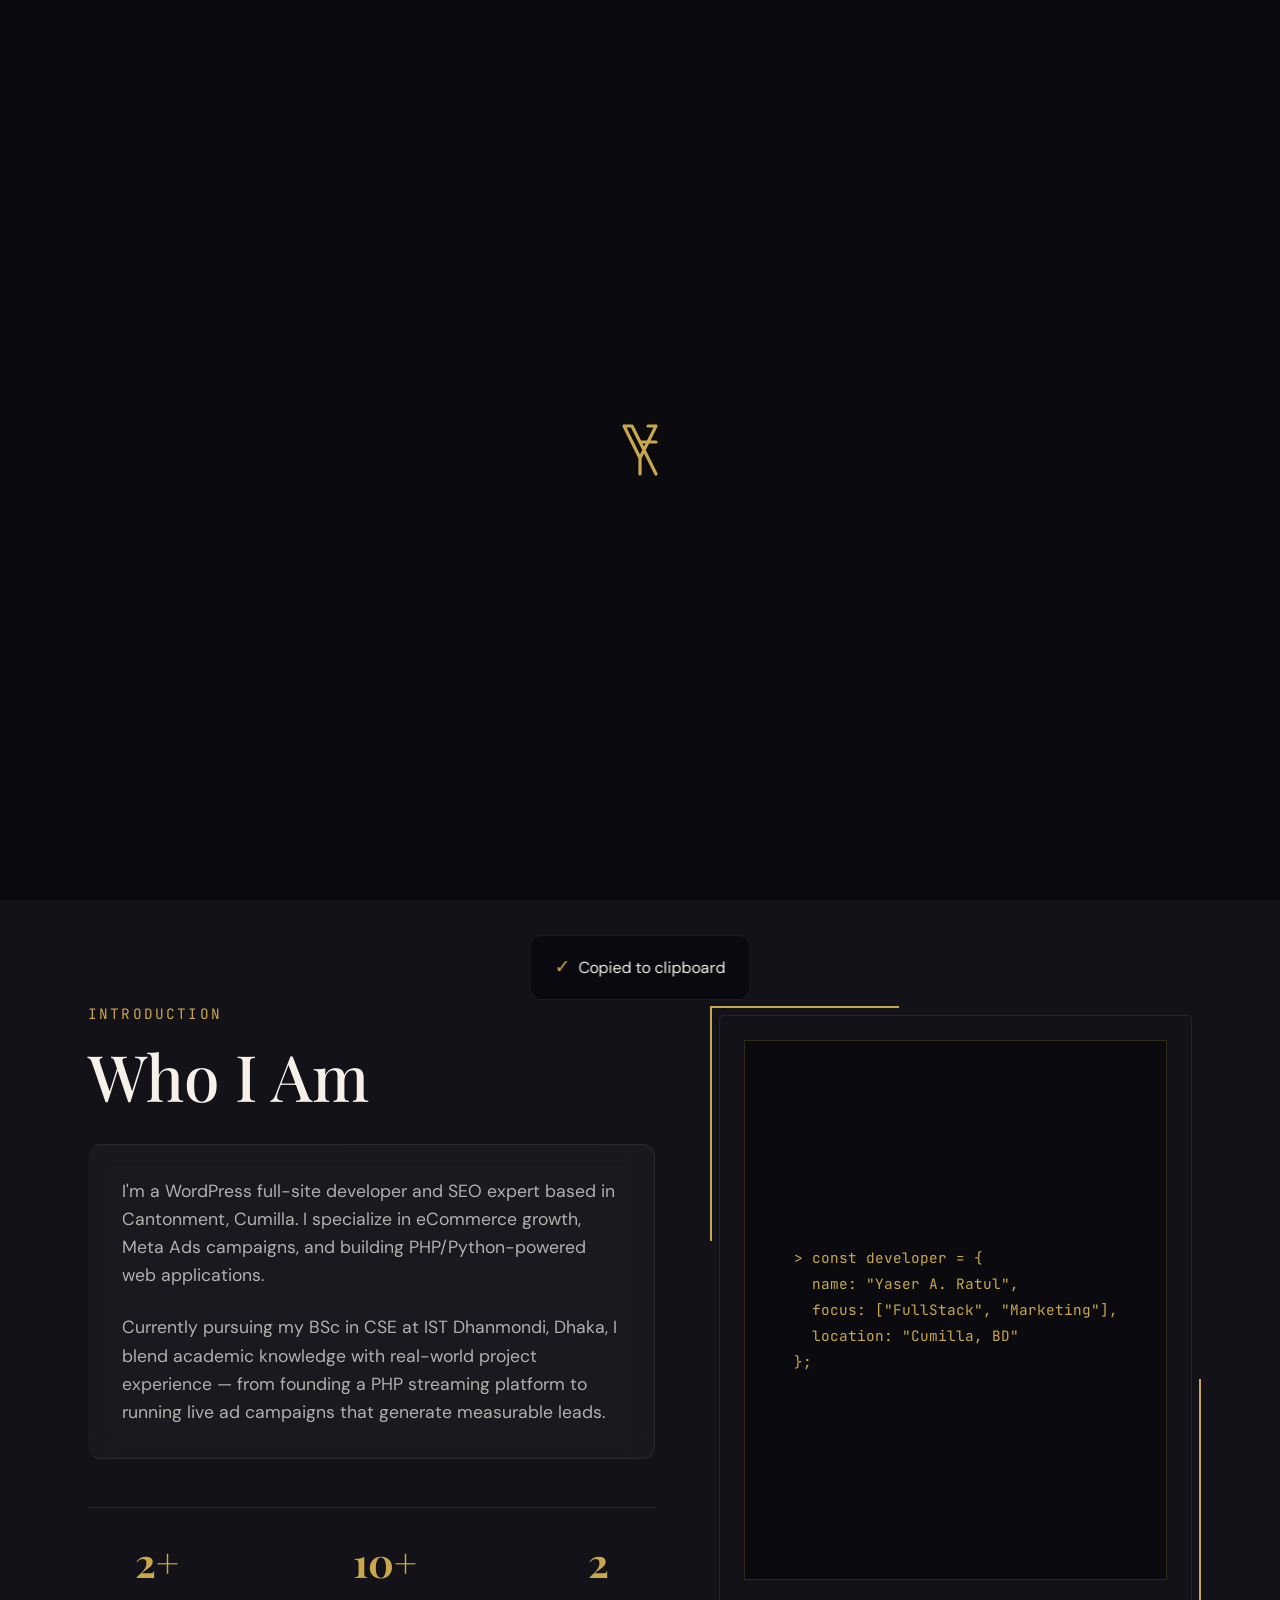
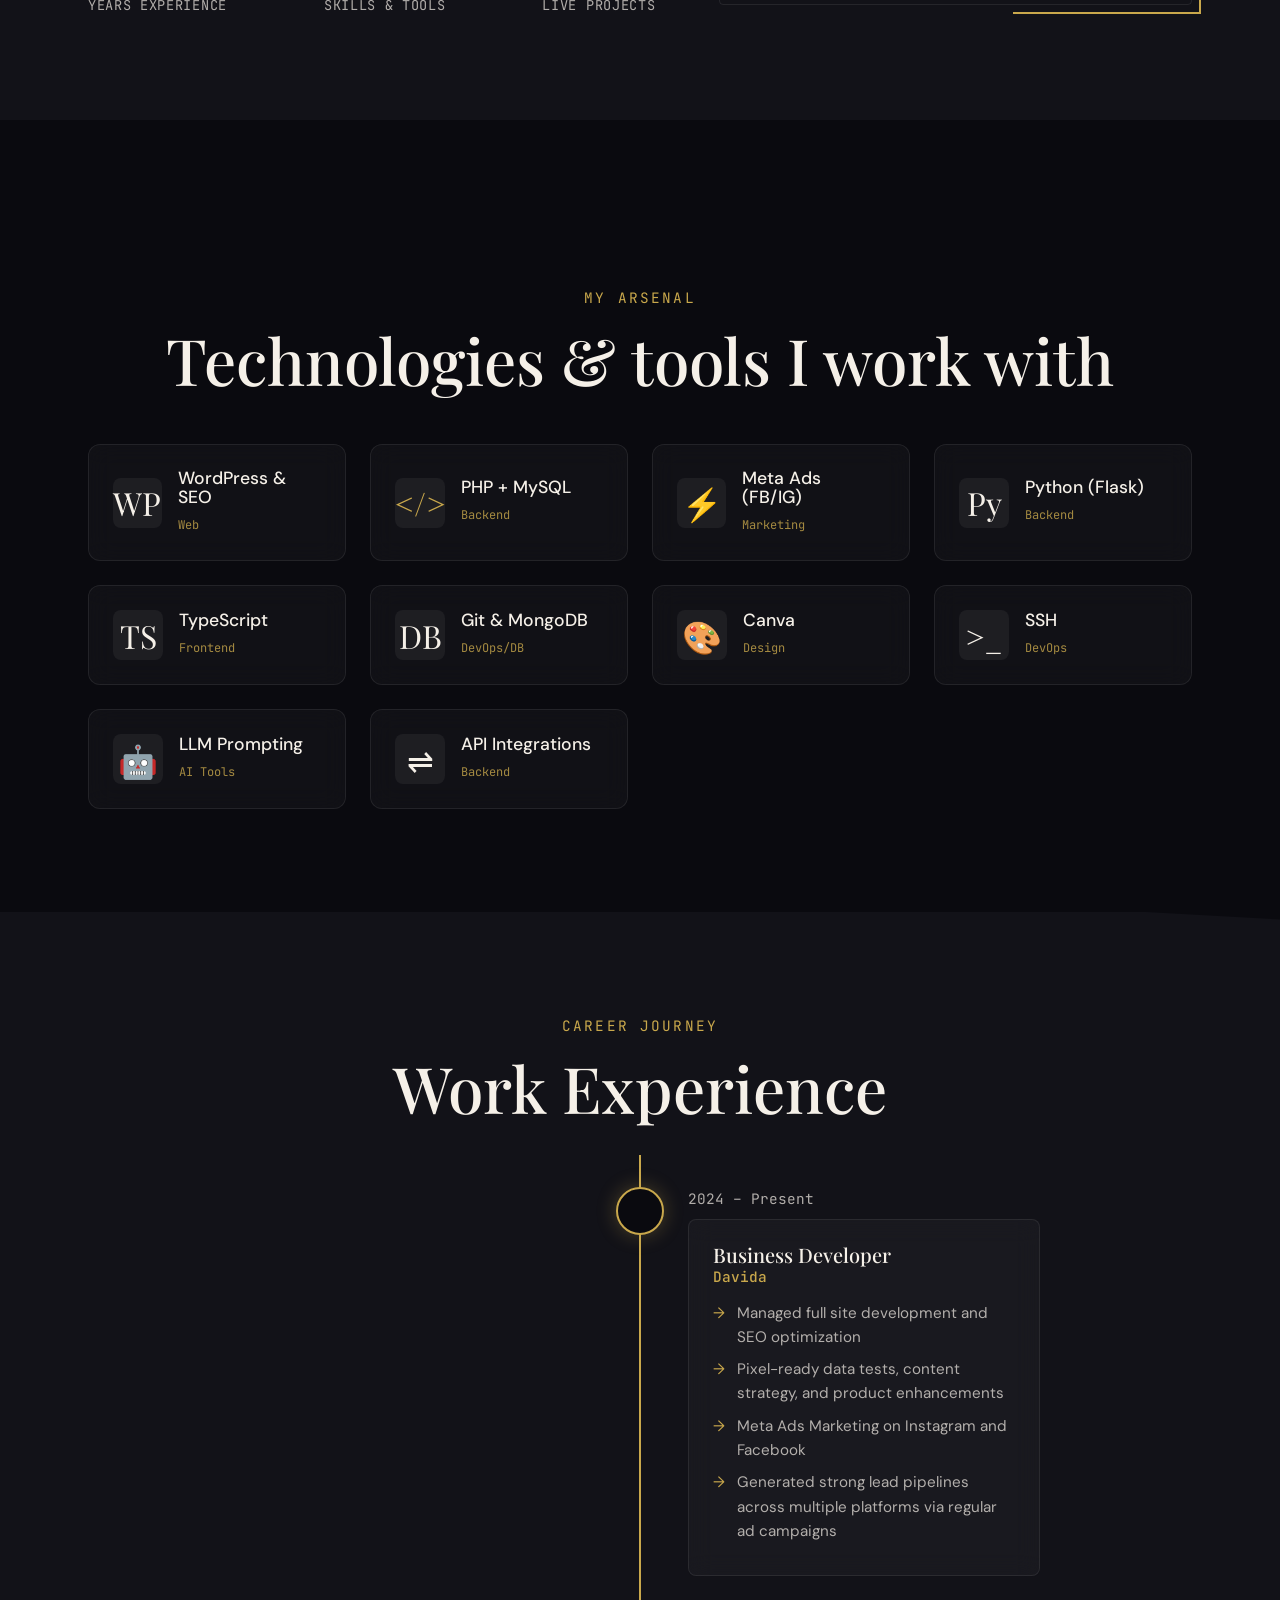
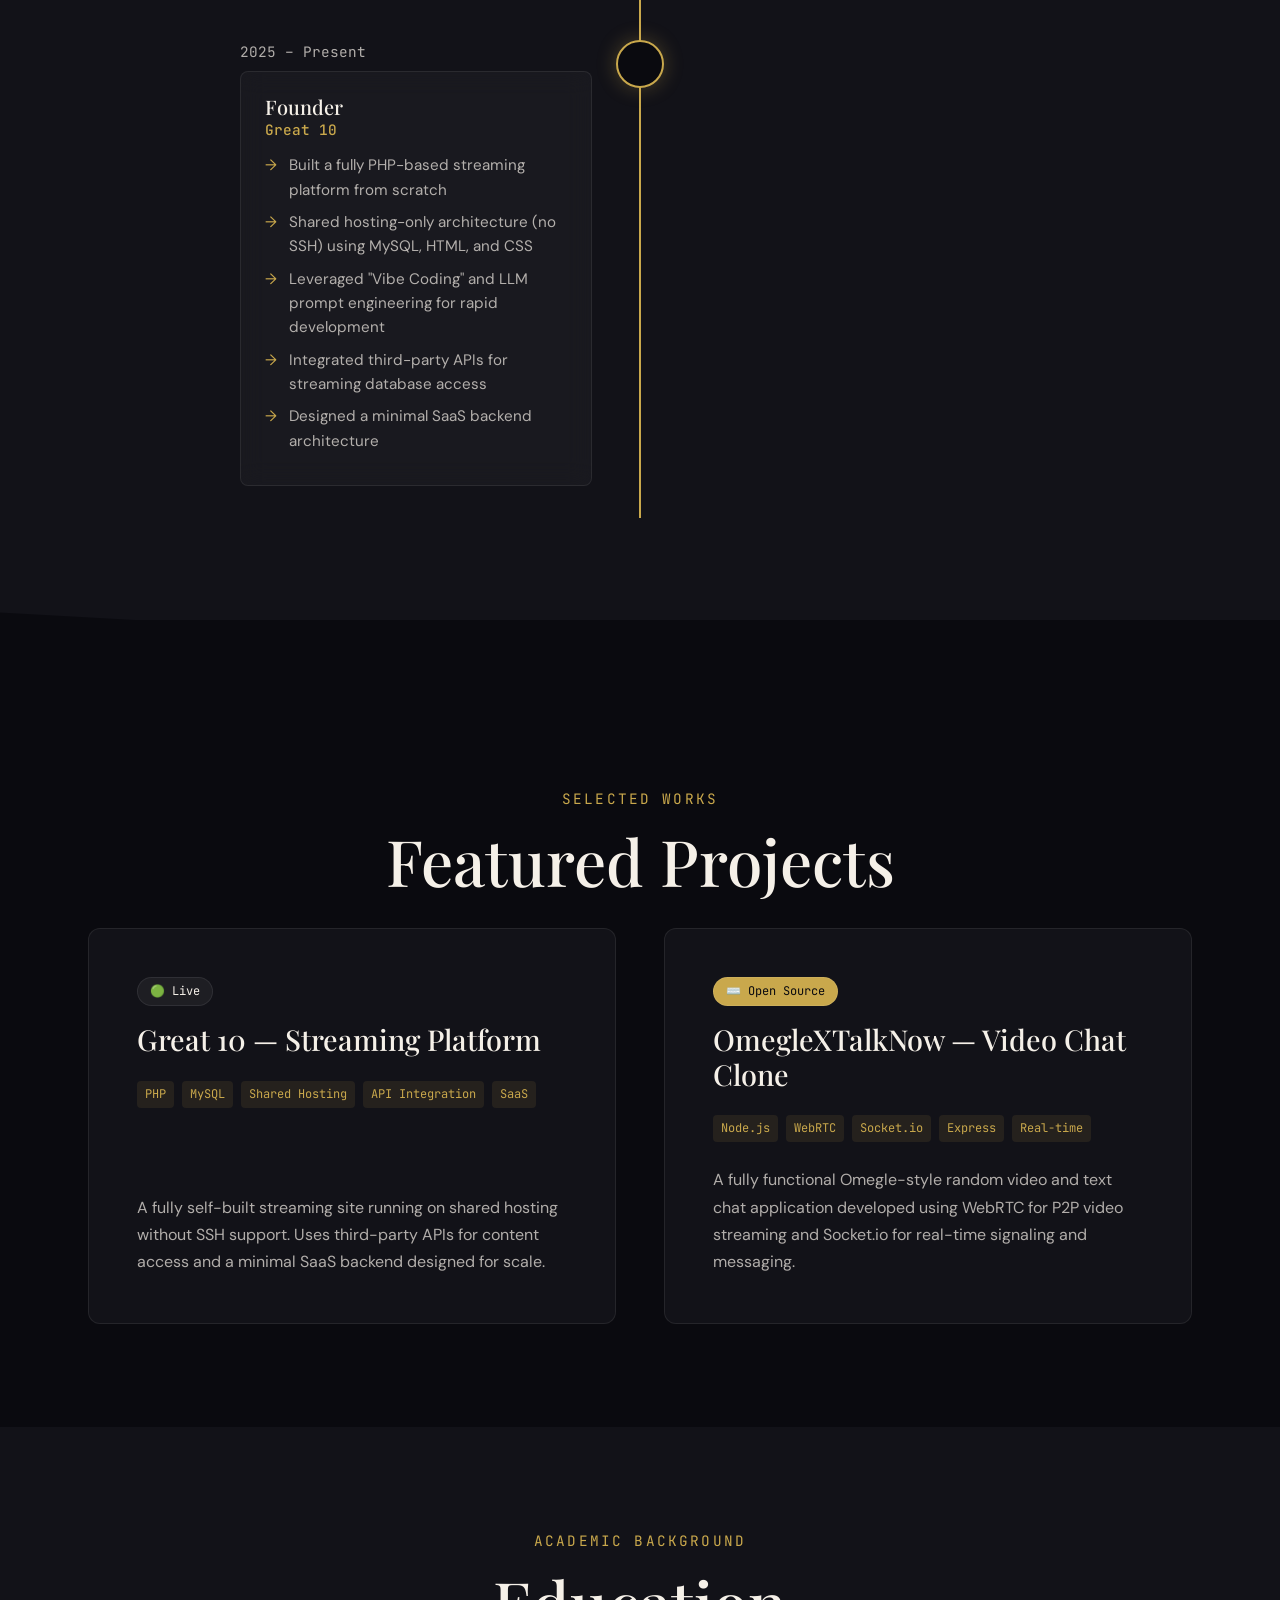
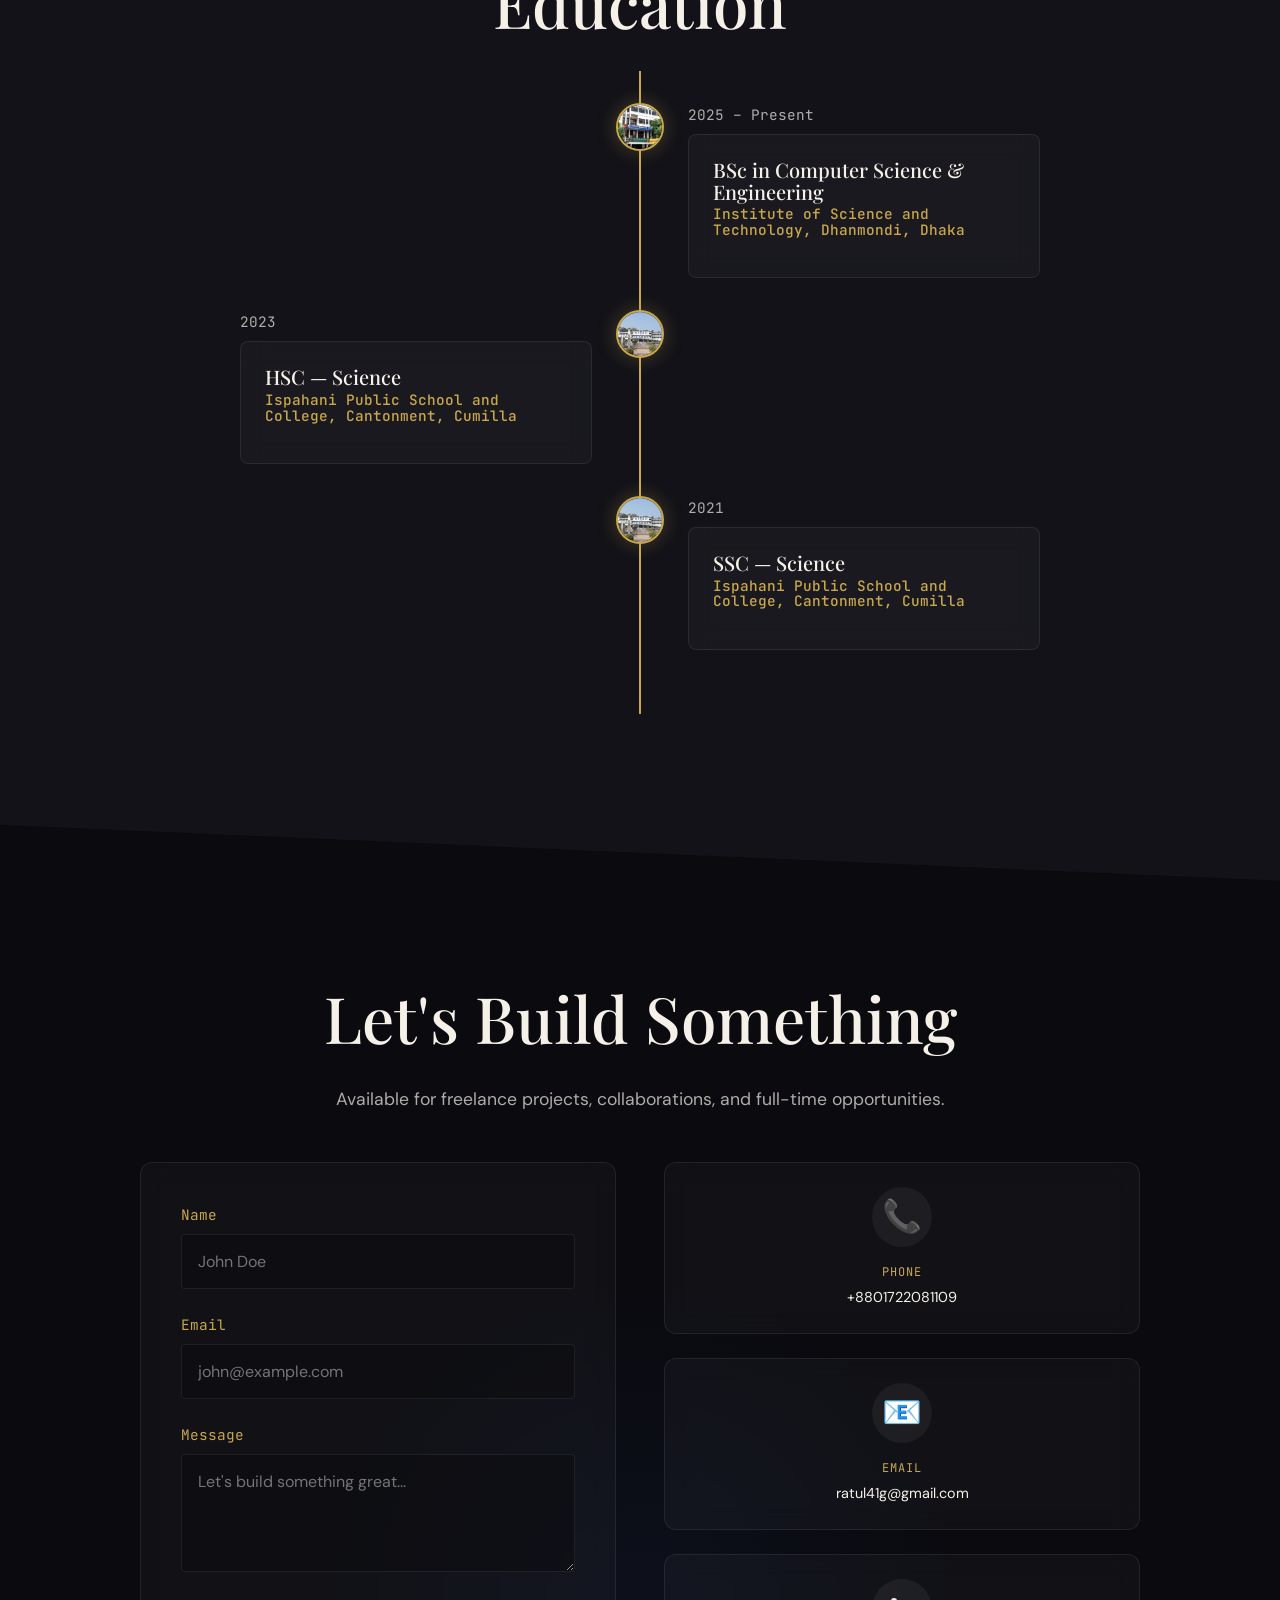
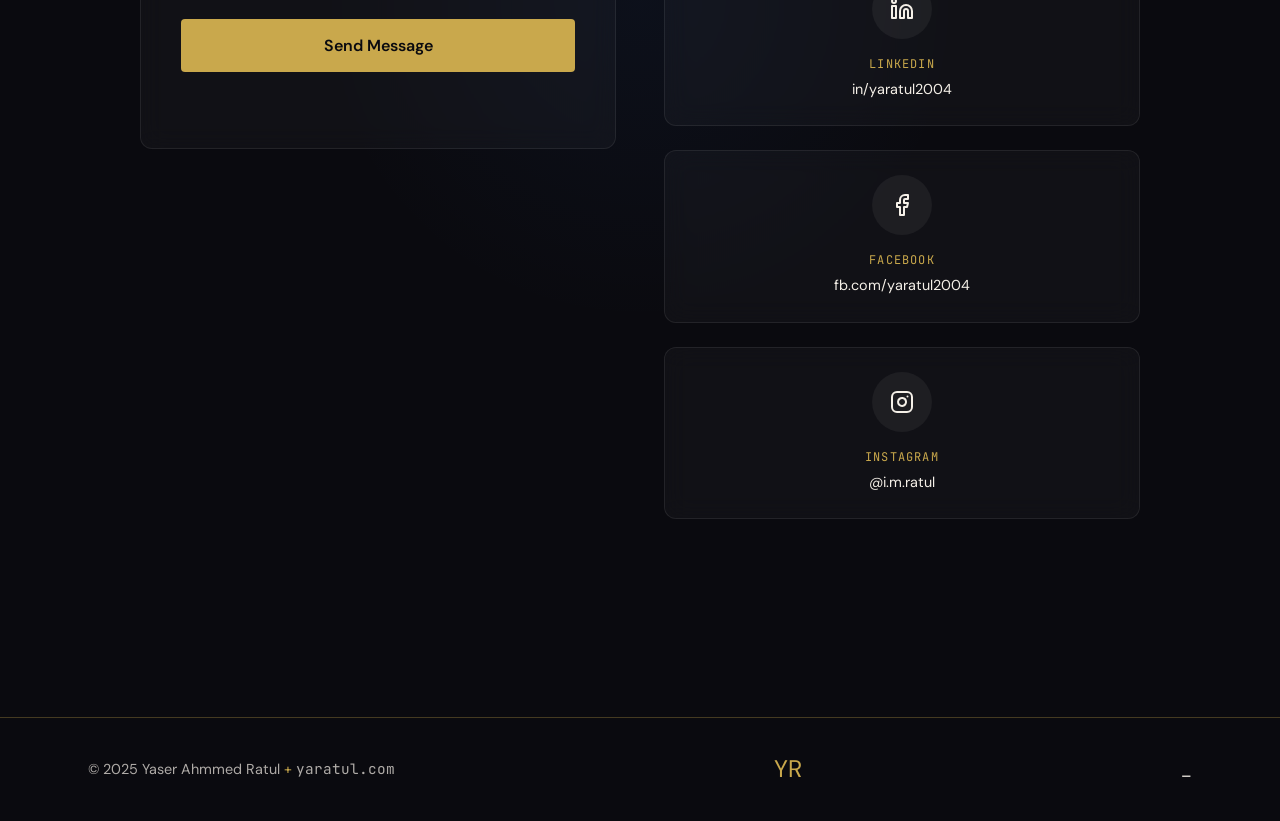
<file: index.html>
<!DOCTYPE html>
<html lang="en">

<head>
    <meta charset="UTF-8">
    <meta name="viewport" content="width=device-width, initial-scale=1.0">
    <meta name="description" content="Yaser Ahmmed Ratul - Full Stack Developer & Digital Marketer Portfolio">
    <meta property="og:title" content="Yaser Ahmmed Ratul - Full Stack Developer & Digital Marketer">
    <meta property="og:description"
        content="Building digital experiences — from pixel-perfect WordPress sites to Python-powered backends.">
    <meta property="og:url" content="https://yaratul.com/">
    <meta property="og:type" content="website">
    <meta property="og:image" content="https://yaratul.com/img/my%20image/myimg.png">

    <!-- Twitter Card Meta Tags -->
    <meta name="twitter:card" content="summary_large_image">
    <meta name="twitter:title" content="Yaser Ahmmed Ratul - Full Stack Developer & Digital Marketer">
    <meta name="twitter:description"
        content="Building digital experiences — from pixel-perfect WordPress sites to Python-powered backends.">
    <meta name="twitter:image" content="https://yaratul.com/img/my%20image/myimg.png">

    <!-- Canonical Link -->
    <link rel="canonical" href="https://yaratul.com/">

    <!-- Favicon -->
    <link rel="icon" type="image/svg+xml" href="favicon.svg">

    <title>Yaser Ahmmed Ratul | Portfolio</title>

    <!-- JSON-LD Schema (AEO/SEO) -->
    <script type="application/ld+json">
    {
      "@context": "https://schema.org",
      "@type": "Person",
      "name": "Yaser Ahmmed Ratul",
      "url": "https://yaratul.com",
      "image": "https://yaratul.com/img/my%20image/myimg.png",
      "sameAs": [
        "https://www.facebook.com/yaratul2004/",
        "https://www.instagram.com/i.m.ratul",
        "https://www.linkedin.com/in/yaratul2004/"
      ],
      "jobTitle": "Full Stack Developer",
      "description": "Building digital experiences — from pixel-perfect WordPress sites to Python-powered backends."
    }
    </script>
    <!-- Google tag (gtag.js) -->
    <script async src="https://www.googletagmanager.com/gtag/js?id=G-6D3JZYC4LP"></script>
    <script>
        window.dataLayer = window.dataLayer || [];
        function gtag() { dataLayer.push(arguments); }
        gtag('js', new Date());

        gtag('config', 'G-6D3JZYC4LP');
    </script>

    <!-- Google Fonts -->
    <link rel="preconnect" href="https://fonts.googleapis.com">
    <link rel="preconnect" href="https://fonts.gstatic.com" crossorigin>
    <link
        href="https://fonts.googleapis.com/css2?family=DM+Sans:opsz,wght@9..40,300;9..40,400;9..40,500;9..40,600&family=JetBrains+Mono:wght@300;400;500&family=Playfair+Display:ital,wght@0,400;0,500;0,600;0,700;1,400&display=swap"
        rel="stylesheet">

    <!-- CSS -->
    <link rel="stylesheet" href="style.css">
</head>

<body>
    <!-- Page Loader -->
    <div id="loader" class="loader">
        <svg class="loader-svg" viewBox="0 0 100 100" width="80" height="80">
            <!-- Simplified YR monogram drawn via SVG stroke -->
            <path
                d="M 30,20 L 50,60 L 50,80 M 30,20 L 40,20 L 50,40 M 70,20 L 50,60 M 70,20 L 60,20 M 50,40 L 70,40 M 50,40 L 70,80"
                fill="none" stroke="#c9a84c" stroke-width="4" stroke-linecap="round" stroke-linejoin="round"
                class="loader-path" />
        </svg>
    </div>

    <!-- Custom Cursor -->
    <div class="cursor-dot"></div>
    <div class="cursor-ring"></div>

    <!-- Noise Overlay -->
    <div class="noise-overlay"></div>

    <main class="content-wrapper">
        <!-- ==========================================
             NAVBAR
             ========================================== -->
        <header id="header" class="header">
            <div class="container header-inner">
                <a href="#" class="logo">
                    <span class="logo-text">YR</span>
                </a>
                <nav class="nav-links">
                    <a href="#about" class="nav-link">About</a>
                    <a href="#skills" class="nav-link">Skills</a>
                    <a href="#experience" class="nav-link">Experience</a>
                    <a href="#projects" class="nav-link">Projects</a>
                    <a href="#education" class="nav-link">Education</a>
                    <a href="#contact" class="nav-link contact-btn">Contact</a>
                </nav>
                <button class="mobile-menu-btn" aria-label="Toggle menu">
                    <span class="bar"></span>
                    <span class="bar"></span>
                    <span class="bar"></span>
                </button>
            </div>
        </header>

        <!-- Mobile Menu Overlay -->
        <div class="mobile-menu-overlay">
            <nav class="mobile-nav-links">
                <a href="#about" class="mobile-nav-link">About</a>
                <a href="#skills" class="mobile-nav-link">Skills</a>
                <a href="#experience" class="mobile-nav-link">Experience</a>
                <a href="#projects" class="mobile-nav-link">Projects</a>
                <a href="#education" class="mobile-nav-link">Education</a>
                <a href="#contact" class="mobile-nav-link text-accent">Contact</a>
            </nav>
        </div>

        <!-- ==========================================
             HERO SECTION
             ========================================== -->
        <section id="hero" class="hero-section">
            <canvas id="hero-canvas" class="hero-canvas"></canvas>
            <div class="container hero-container">
                <div class="hero-content">
                    <span class="eyebrow text-mono text-accent">FULL STACK DEVELOPER & DIGITAL MARKETER</span>
                    <h1 class="hero-title">
                        <span class="word">Yaser</span>
                        <span class="word">Ahmmed</span><br>
                        <span class="word">Ratul</span>
                    </h1>
                    <p class="hero-subtitle text-muted">Building digital experiences — from pixel-perfect WordPress
                        sites to Python-powered backends.</p>
                    <div class="hero-ctas">
                        <a href="#projects" class="btn btn-primary interactive">View My Work</a>
                        <a href="#contact" class="btn btn-outline interactive">Contact Me</a>
                    </div>
                    <div class="hero-socials text-mono"
                        style="margin-top: 2rem; display: flex; gap: 1.5rem; opacity: 0; animation: textUp 0.8s var(--ease-out-expo) 1.5s forwards;">
                        <a href="https://www.linkedin.com/in/yaratul2004/" target="_blank" class="interactive"
                            style="color: var(--clr-text-muted); transition: color 0.3s;" aria-label="LinkedIn"
                            onmouseover="this.style.color='var(--clr-accent)'"
                            onmouseout="this.style.color='var(--clr-text-muted)'">
                            <svg xmlns="http://www.w3.org/2000/svg" width="24" height="24" viewBox="0 0 24 24"
                                fill="none" stroke="currentColor" stroke-width="2" stroke-linecap="round"
                                stroke-linejoin="round" class="feather feather-linkedin">
                                <path
                                    d="M16 8a6 6 0 0 1 6 6v7h-4v-7a2 2 0 0 0-2-2 2 2 0 0 0-2 2v7h-4v-7a6 6 0 0 1 6-6z">
                                </path>
                                <rect x="2" y="9" width="4" height="12"></rect>
                                <circle cx="4" cy="4" r="2"></circle>
                            </svg>
                        </a>
                        <a href="https://www.facebook.com/yaratul2004/" target="_blank" class="interactive"
                            style="color: var(--clr-text-muted); transition: color 0.3s;" aria-label="Facebook"
                            onmouseover="this.style.color='var(--clr-accent)'"
                            onmouseout="this.style.color='var(--clr-text-muted)'">
                            <svg xmlns="http://www.w3.org/2000/svg" width="24" height="24" viewBox="0 0 24 24"
                                fill="none" stroke="currentColor" stroke-width="2" stroke-linecap="round"
                                stroke-linejoin="round" class="feather feather-facebook">
                                <path d="M18 2h-3a5 5 0 0 0-5 5v3H7v4h3v8h4v-8h3l1-4h-4V7a1 1 0 0 1 1-1h3z"></path>
                            </svg>
                        </a>
                        <a href="https://www.instagram.com/i.m.ratul" target="_blank" class="interactive"
                            style="color: var(--clr-text-muted); transition: color 0.3s;" aria-label="Instagram"
                            onmouseover="this.style.color='var(--clr-accent)'"
                            onmouseout="this.style.color='var(--clr-text-muted)'">
                            <svg xmlns="http://www.w3.org/2000/svg" width="24" height="24" viewBox="0 0 24 24"
                                fill="none" stroke="currentColor" stroke-width="2" stroke-linecap="round"
                                stroke-linejoin="round" class="feather feather-instagram">
                                <rect x="2" y="2" width="20" height="20" rx="5" ry="5"></rect>
                                <path d="M16 11.37A4 4 0 1 1 12.63 8 4 4 0 0 1 16 11.37z"></path>
                                <line x1="17.5" y1="6.5" x2="17.51" y2="6.5"></line>
                            </svg>
                        </a>
                    </div>
                </div>
                <div class="hero-image-wrapper">
                    <div class="hero-image-ring"></div>
                    <img src="img/my image/myimg.png" alt="Yaser Ahmmed Ratul Profile" class="hero-image">
                    <div class="hero-image-glow"></div>
                </div>
            </div>

            <a href="#about" class="scroll-indicator interactive" aria-label="Scroll down">
                <svg viewBox="0 0 24 24" width="24" height="24" stroke="currentColor" stroke-width="2" fill="none"
                    stroke-linecap="round" stroke-linejoin="round">
                    <polyline points="6 9 12 15 18 9"></polyline>
                </svg>
            </a>
            <div class="hero-watermark text-mono">yaratul.com</div>
        </section>

        <!-- ==========================================
             ABOUT SECTION
             ========================================== -->
        <section id="about" class="section reveal-section clip-transition">
            <div class="container section-inner about-inner">
                <div class="about-content">
                    <span class="section-subheading reveal-item">Introduction</span>
                    <h2 class="section-heading reveal-item">Who I Am</h2>
                    <div class="about-text glass-panel reveal-item">
                        <p>I'm a WordPress full-site developer and SEO expert based in Cantonment, Cumilla. I specialize
                            in eCommerce growth, Meta Ads campaigns, and building PHP/Python-powered web applications.
                        </p>
                        <p>Currently pursuing my BSc in CSE at IST Dhanmondi, Dhaka, I blend academic knowledge with
                            real-world project experience — from founding a PHP streaming platform to running live ad
                            campaigns that generate measurable leads.</p>
                    </div>

                    <div class="about-stats reveal-item">
                        <div class="stat-item">
                            <h3 class="stat-number text-accent">2+</h3>
                            <span class="stat-label">Years Experience</span>
                        </div>
                        <div class="stat-item">
                            <h3 class="stat-number text-accent">10+</h3>
                            <span class="stat-label">Skills & Tools</span>
                        </div>
                        <div class="stat-item">
                            <h3 class="stat-number text-accent">2</h3>
                            <span class="stat-label">Live Projects</span>
                        </div>
                    </div>
                </div>

                <div class="about-visual reveal-item delay-2">
                    <div class="decorative-frame">
                        <div class="frame-inner">
                            <div class="frame-content text-mono">
                                <span>>&nbsp;const&nbsp;developer&nbsp;=&nbsp;{</span><br>
                                <span>&nbsp;&nbsp;name:&nbsp;"Yaser&nbsp;A.&nbsp;Ratul",</span><br>
                                <span>&nbsp;&nbsp;focus:&nbsp;["FullStack",&nbsp;"Marketing"],</span><br>
                                <span>&nbsp;&nbsp;location:&nbsp;"Cumilla,&nbsp;BD"</span><br>
                                <span>};</span>
                            </div>
                        </div>
                    </div>
                </div>
            </div>
        </section>

        <!-- ==========================================
             SKILLS SECTION
             ========================================== -->
        <section id="skills" class="section reveal-section clip-transition-alt">
            <div class="container section-inner">
                <div class="section-header text-center reveal-item">
                    <span class="section-subheading">My Arsenal</span>
                    <h2 class="section-heading">Technologies & tools I work with</h2>
                </div>

                <div class="skills-grid">
                    <!-- WordPress -->
                    <div class="skill-card glass-panel interactive reveal-item">
                        <div class="skill-icon">WP</div>
                        <div class="skill-info">
                            <h3 class="skill-name">WordPress & SEO</h3>
                            <span class="skill-category text-mono">Web</span>
                        </div>
                    </div>

                    <!-- PHP -->
                    <div class="skill-card glass-panel interactive reveal-item">
                        <div class="skill-icon text-accent">&lt;/&gt;</div>
                        <div class="skill-info">
                            <h3 class="skill-name">PHP + MySQL</h3>
                            <span class="skill-category text-mono">Backend</span>
                        </div>
                    </div>

                    <!-- Meta Ads -->
                    <div class="skill-card glass-panel interactive reveal-item">
                        <div class="skill-icon">⚡</div>
                        <div class="skill-info">
                            <h3 class="skill-name">Meta Ads (FB/IG)</h3>
                            <span class="skill-category text-mono">Marketing</span>
                        </div>
                    </div>

                    <!-- Python -->
                    <div class="skill-card glass-panel interactive reveal-item">
                        <div class="skill-icon">Py</div>
                        <div class="skill-info">
                            <h3 class="skill-name">Python (Flask)</h3>
                            <span class="skill-category text-mono">Backend</span>
                        </div>
                    </div>

                    <!-- TypeScript -->
                    <div class="skill-card glass-panel interactive reveal-item">
                        <div class="skill-icon">TS</div>
                        <div class="skill-info">
                            <h3 class="skill-name">TypeScript</h3>
                            <span class="skill-category text-mono">Frontend</span>
                        </div>
                    </div>

                    <!-- Git & MongoDB -->
                    <div class="skill-card glass-panel interactive reveal-item">
                        <div class="skill-icon">DB</div>
                        <div class="skill-info">
                            <h3 class="skill-name">Git & MongoDB</h3>
                            <span class="skill-category text-mono">DevOps/DB</span>
                        </div>
                    </div>

                    <!-- Canva -->
                    <div class="skill-card glass-panel interactive reveal-item">
                        <div class="skill-icon">🎨</div>
                        <div class="skill-info">
                            <h3 class="skill-name">Canva</h3>
                            <span class="skill-category text-mono">Design</span>
                        </div>
                    </div>

                    <!-- SSH -->
                    <div class="skill-card glass-panel interactive reveal-item">
                        <div class="skill-icon">>_</div>
                        <div class="skill-info">
                            <h3 class="skill-name">SSH</h3>
                            <span class="skill-category text-mono">DevOps</span>
                        </div>
                    </div>

                    <!-- LLM -->
                    <div class="skill-card glass-panel interactive reveal-item">
                        <div class="skill-icon">🤖</div>
                        <div class="skill-info">
                            <h3 class="skill-name">LLM Prompting</h3>
                            <span class="skill-category text-mono">AI Tools</span>
                        </div>
                    </div>

                    <!-- APIs -->
                    <div class="skill-card glass-panel interactive reveal-item">
                        <div class="skill-icon">⇌</div>
                        <div class="skill-info">
                            <h3 class="skill-name">API Integrations</h3>
                            <span class="skill-category text-mono">Backend</span>
                        </div>
                    </div>

                </div>
            </div>
        </section>

        <!-- ==========================================
             EXPERIENCE SECTION
             ========================================== -->
        <section id="experience" class="section reveal-section clip-transition">
            <div class="container section-inner">
                <div class="section-header text-center reveal-item">
                    <span class="section-subheading">Career Journey</span>
                    <h2 class="section-heading">Work Experience</h2>
                </div>

                <div class="timeline">
                    <div class="timeline-line"></div>

                    <!-- Entry 1 -->
                    <div class="timeline-item reveal-item">
                        <div class="timeline-dot"></div>
                        <div class="timeline-date">2024 – Present</div>
                        <div class="timeline-content glass-panel">
                            <h3 class="timeline-title">Business Developer</h3>
                            <h4 class="timeline-company text-accent text-mono">Davida</h4>
                            <ul class="timeline-details">
                                <li>Managed full site development and SEO optimization</li>
                                <li>Pixel-ready data tests, content strategy, and product enhancements</li>
                                <li>Meta Ads Marketing on Instagram and Facebook</li>
                                <li>Generated strong lead pipelines across multiple platforms via regular ad campaigns
                                </li>
                            </ul>
                        </div>
                    </div>

                    <!-- Entry 2 -->
                    <div class="timeline-item reveal-item delay-1">
                        <div class="timeline-dot"></div>
                        <div class="timeline-date">2025 – Present</div>
                        <div class="timeline-content glass-panel">
                            <h3 class="timeline-title">Founder</h3>
                            <h4 class="timeline-company text-accent text-mono">Great 10</h4>
                            <ul class="timeline-details">
                                <li>Built a fully PHP-based streaming platform from scratch</li>
                                <li>Shared hosting-only architecture (no SSH) using MySQL, HTML, and CSS</li>
                                <li>Leveraged "Vibe Coding" and LLM prompt engineering for rapid development</li>
                                <li>Integrated third-party APIs for streaming database access</li>
                                <li>Designed a minimal SaaS backend architecture</li>
                            </ul>
                        </div>
                    </div>
                </div>
            </div>
        </section>

        <!-- ==========================================
             PROJECTS SECTION
             ========================================== -->
        <section id="projects" class="section reveal-section clip-transition-alt">
            <div class="container section-inner">
                <div class="section-header text-center reveal-item">
                    <span class="section-subheading">Selected Works</span>
                    <h2 class="section-heading">Featured Projects</h2>
                </div>

                <div class="projects-grid">
                    <!-- Project 1 -->
                    <div class="project-card interactive reveal-item" data-tilt
                        onclick="window.open('https://great10.xyz', '_blank')">
                        <div class="project-content">
                            <div class="project-header">
                                <span class="status-badge text-mono">🟢 Live</span>
                                <h3 class="project-title">Great 10 — Streaming Platform</h3>
                            </div>
                            <div class="project-tags text-mono">
                                <span>PHP</span><span>MySQL</span><span>Shared Hosting</span><span>API
                                    Integration</span><span>SaaS</span>
                            </div>
                            <p class="project-desc">A fully self-built streaming site running on shared hosting without
                                SSH support. Uses third-party APIs for content access and a minimal SaaS backend
                                designed for scale.</p>
                        </div>
                        <div class="project-overlay">
                            <button class="btn btn-primary view-btn">Visit great10.xyz</button>
                        </div>
                    </div>

                    <!-- Project 2 -->
                    <div class="project-card interactive reveal-item delay-1" data-tilt
                        onclick="window.open('https://github.com/yaratul2005/OmegleXTalkNow', '_blank')">
                        <div class="project-content">
                            <div class="project-header">
                                <span class="status-badge text-mono"
                                    style="color: var(--clr-bg); background: var(--clr-accent);">⌨️ Open Source</span>
                                <h3 class="project-title">OmegleXTalkNow — Video Chat Clone</h3>
                            </div>
                            <div class="project-tags text-mono">
                                <span>Node.js</span><span>WebRTC</span><span>Socket.io</span><span>Express</span><span>Real-time</span>
                            </div>
                            <p class="project-desc">A fully functional Omegle-style random video and text chat
                                application developed using WebRTC for P2P video streaming and Socket.io for real-time
                                signaling and messaging.</p>
                        </div>
                        <div class="project-overlay">
                            <button class="btn btn-primary view-btn">View Repository</button>
                        </div>
                    </div>
                </div>
            </div>
        </section>

        <!-- ==========================================
             EDUCATION SECTION
             ========================================== -->
        <section id="education" class="section reveal-section clip-transition">
            <div class="container section-inner">
                <div class="section-header text-center reveal-item">
                    <span class="section-subheading">Academic Background</span>
                    <h2 class="section-heading">Education</h2>
                </div>

                <div class="timeline timeline-short">
                    <div class="timeline-line"></div>

                    <!-- Entry 1 -->
                    <div class="timeline-item reveal-item">
                        <div class="timeline-dot">
                            <img src="img/university/001_big.jpg" alt="IST Logo" class="timeline-logo">
                        </div>
                        <div class="timeline-date">2025 – Present</div>
                        <div class="timeline-content glass-panel">
                            <h3 class="timeline-title">BSc in Computer Science & Engineering</h3>
                            <h4 class="timeline-company text-accent text-mono">Institute of Science and Technology,
                                Dhanmondi, Dhaka</h4>
                        </div>
                    </div>

                    <!-- Entry 2 -->
                    <div class="timeline-item reveal-item delay-1">
                        <div class="timeline-dot">
                            <img src="img/school/Ispahani-Public-School-and-College-medium.webp" alt="IPSC Logo"
                                class="timeline-logo">
                        </div>
                        <div class="timeline-date">2023</div>
                        <div class="timeline-content glass-panel">
                            <h3 class="timeline-title">HSC — Science</h3>
                            <h4 class="timeline-company text-accent text-mono">Ispahani Public School and College,
                                Cantonment, Cumilla</h4>
                        </div>
                    </div>

                    <!-- Entry 3 -->
                    <div class="timeline-item reveal-item delay-2">
                        <div class="timeline-dot">
                            <img src="img/school/Ispahani-Public-School-and-College-medium.webp" alt="IPSC Logo"
                                class="timeline-logo">
                        </div>
                        <div class="timeline-date">2021</div>
                        <div class="timeline-content glass-panel">
                            <h3 class="timeline-title">SSC — Science</h3>
                            <h4 class="timeline-company text-accent text-mono">Ispahani Public School and College,
                                Cantonment, Cumilla</h4>
                        </div>
                    </div>
                </div>
            </div>
        </section>

        <!-- ==========================================
             CONTACT SECTION
             ========================================== -->
        <section id="contact" class="section contact-section">
            <div class="contact-bg-glow"></div>
            <div class="container section-inner">
                <div class="contact-content text-center reveal-item">
                    <h2 class="section-heading">Let's Build Something</h2>
                    <p class="contact-subtext text-muted">Available for freelance projects, collaborations, and
                        full-time opportunities.</p>

                    <div class="contact-grid">
                        <div class="contact-form-wrapper glass-panel reveal-item">
                            <form id="contact-form" class="contact-form">
                                <div class="form-group">
                                    <label for="name" class="text-mono">Name</label>
                                    <input type="text" id="name" name="name" required placeholder="John Doe">
                                </div>
                                <div class="form-group">
                                    <label for="email" class="text-mono">Email</label>
                                    <input type="email" id="email" name="email" required placeholder="john@example.com">
                                </div>
                                <div class="form-group">
                                    <label for="message" class="text-mono">Message</label>
                                    <textarea id="message" name="message" required
                                        placeholder="Let's build something great..." rows="4"></textarea>
                                </div>
                                <button type="submit" class="btn btn-primary interactive submit-btn">
                                    <span class="btn-text">Send Message</span>
                                    <div class="spinner hidden"></div>
                                </button>
                                <div id="form-status" class="form-status text-mono"></div>
                            </form>
                        </div>

                        <div class="contact-cards">
                            <div class="contact-card glass-panel interactive copy-trigger" data-copy="+8801722081109">
                                <div class="contact-icon">📞</div>
                                <div class="contact-info">
                                    <span class="contact-label text-mono">Phone</span>
                                    <span class="contact-value">+8801722081109</span>
                                </div>
                            </div>

                            <div class="contact-card glass-panel interactive copy-trigger"
                                data-copy="ratul41g@gmail.com">
                                <div class="contact-icon">📧</div>
                                <div class="contact-info">
                                    <span class="contact-label text-mono">Email</span>
                                    <span class="contact-value">ratul41g@gmail.com</span>
                                </div>
                            </div>

                            <a href="https://www.linkedin.com/in/yaratul2004/" target="_blank"
                                class="contact-card glass-panel interactive"
                                style="display: flex; text-decoration: none;">
                                <div class="contact-icon">
                                    <svg xmlns="http://www.w3.org/2000/svg" width="24" height="24" viewBox="0 0 24 24"
                                        fill="none" stroke="currentColor" stroke-width="2" stroke-linecap="round"
                                        stroke-linejoin="round" class="feather feather-linkedin">
                                        <path
                                            d="M16 8a6 6 0 0 1 6 6v7h-4v-7a2 2 0 0 0-2-2 2 2 0 0 0-2 2v7h-4v-7a6 6 0 0 1 6-6z">
                                        </path>
                                        <rect x="2" y="9" width="4" height="12"></rect>
                                        <circle cx="4" cy="4" r="2"></circle>
                                    </svg>
                                </div>
                                <div class="contact-info">
                                    <span class="contact-label text-mono">LinkedIn</span>
                                    <span class="contact-value text-accent">in/yaratul2004</span>
                                </div>
                            </a>

                            <a href="https://www.facebook.com/yaratul2004/" target="_blank"
                                class="contact-card glass-panel interactive"
                                style="display: flex; text-decoration: none;">
                                <div class="contact-icon">
                                    <svg xmlns="http://www.w3.org/2000/svg" width="24" height="24" viewBox="0 0 24 24"
                                        fill="none" stroke="currentColor" stroke-width="2" stroke-linecap="round"
                                        stroke-linejoin="round" class="feather feather-facebook">
                                        <path d="M18 2h-3a5 5 0 0 0-5 5v3H7v4h3v8h4v-8h3l1-4h-4V7a1 1 0 0 1 1-1h3z">
                                        </path>
                                    </svg>
                                </div>
                                <div class="contact-info">
                                    <span class="contact-label text-mono">Facebook</span>
                                    <span class="contact-value text-accent">fb.com/yaratul2004</span>
                                </div>
                            </a>

                            <a href="https://www.instagram.com/i.m.ratul" target="_blank"
                                class="contact-card glass-panel interactive"
                                style="display: flex; text-decoration: none;">
                                <div class="contact-icon">
                                    <svg xmlns="http://www.w3.org/2000/svg" width="24" height="24" viewBox="0 0 24 24"
                                        fill="none" stroke="currentColor" stroke-width="2" stroke-linecap="round"
                                        stroke-linejoin="round" class="feather feather-instagram">
                                        <rect x="2" y="2" width="20" height="20" rx="5" ry="5"></rect>
                                        <path d="M16 11.37A4 4 0 1 1 12.63 8 4 4 0 0 1 16 11.37z"></path>
                                        <line x1="17.5" y1="6.5" x2="17.51" y2="6.5"></line>
                                    </svg>
                                </div>
                                <div class="contact-info">
                                    <span class="contact-label text-mono">Instagram</span>
                                    <span class="contact-value text-accent">@i.m.ratul</span>
                                </div>
                            </a>
                        </div>
                    </div>
                </div>
            </div>

            <!-- Toast Notification -->
            <div id="toast" class="toast glass-panel">
                <span class="toast-icon">✓</span>
                <span class="toast-msg">Copied to clipboard</span>
            </div>
        </section>

        <!-- ==========================================
             FOOTER
             ========================================== -->
        <footer class="footer">
            <div class="container footer-inner">
                <div class="footer-left text-muted">
                    © 2025 Yaser Ahmmed Ratul <span class="text-accent">+</span> <span
                        class="text-mono">yaratul.com</span>
                </div>
                <div class="footer-center">
                    <span class="logo-text text-accent">YR</span>
                </div>
                <div class="footer-right">
                    <span class="typing-text text-mono id=" typing-email" data-text="ratul41g@gmail.com"></span><span
                        class="typing-cursor">_</span>
                </div>
            </div>
        </footer>
    </main>

    <!-- Scripts -->
    <script src="script.js"></script>
</body>

</html>
</file>
<file: style.css>
/* ==========================================================================
   CSS Custom Properties (Design Tokens)
   ========================================================================== */
:root {
    /* Colors - Dark Luxury Tech */
    --clr-bg: #0a0a0f;
    --clr-bg-alt: #121218;
    --clr-accent: #c9a84c;
    --clr-accent-rgb: 201, 168, 76;
    --clr-text-main: #f5f0e8;
    --clr-text-muted: rgba(245, 240, 232, 0.7);
    --clr-glow: #3b82f6;
    --clr-glass-bg: rgba(255, 255, 255, 0.03);
    --clr-glass-hover: rgba(255, 255, 255, 0.06);
    --clr-glass-border: rgba(255, 255, 255, 0.08);

    /* Typography */
    --font-heading: 'Playfair Display', serif;
    --font-body: 'DM Sans', sans-serif;
    --font-mono: 'JetBrains Mono', monospace;

    /* Spacing & Layout */
    --container-max: 1200px;
    --padding-section: clamp(4rem, 8vw, 8rem);
    --padding-container: clamp(1.5rem, 5vw, 3rem);

    /* Transitions */
    --ease-out-expo: cubic-bezier(0.16, 1, 0.3, 1);
    --ease-in-out: cubic-bezier(0.65, 0, 0.35, 1);
    --transition-fast: 0.3s var(--ease-out-expo);
    --transition-slow: 0.8s var(--ease-in-out);
}

/* ==========================================================================
   Reset & Global Styles
   ========================================================================== */
*,
*::before,
*::after {
    box-sizing: border-box;
    margin: 0;
    padding: 0;
}

html {
    scroll-behavior: smooth;
    font-size: 16px;
    background-color: var(--clr-bg);
    overflow-x: hidden;
    width: 100%;
}

body {
    font-family: var(--font-body);
    background-color: var(--clr-bg);
    color: var(--clr-text-main);
    line-height: 1.6;
    overflow-x: hidden;
    width: 100%;
    /* Hide default cursor to use custom one */
    cursor: none;
}

a,
button {
    cursor: none;
    text-decoration: none;
    color: inherit;
    border: none;
    background: none;
    font-family: inherit;
}

img,
svg {
    display: block;
    max-width: 100%;
}

ul {
    list-style: none;
}

/* ==========================================================================
   Typography utilities
   ========================================================================== */
h1,
h2,
h3,
h4,
h5,
h6 {
    font-family: var(--font-heading);
    font-weight: 500;
    line-height: 1.1;
    color: var(--clr-text-main);
}

.text-accent {
    color: var(--clr-accent);
}

.text-muted {
    color: var(--clr-text-muted);
}

.text-mono {
    font-family: var(--font-mono);
}

.text-center {
    text-align: center;
}

.section-heading {
    font-size: clamp(2.5rem, 5vw, 4.5rem);
    margin-bottom: 2rem;
}

.section-subheading {
    font-family: var(--font-mono);
    color: var(--clr-accent);
    text-transform: uppercase;
    letter-spacing: 0.15em;
    font-size: clamp(0.75rem, 1.5vw, 0.9rem);
    margin-bottom: 1rem;
    display: block;
}

/* ==========================================================================
   Buttons
   ========================================================================== */
.btn {
    display: inline-flex;
    align-items: center;
    justify-content: center;
    padding: 1rem 2rem;
    font-size: 1rem;
    font-weight: 500;
    border-radius: 4px;
    transition: var(--transition-fast);
    position: relative;
    overflow: hidden;
    z-index: 1;
}

.btn-primary {
    background-color: var(--clr-accent);
    color: var(--clr-bg);
    font-weight: 600;
}

.btn-primary::before {
    content: '';
    position: absolute;
    top: 0;
    left: 0;
    width: 100%;
    height: 100%;
    background-color: #fff;
    opacity: 0;
    transition: opacity 0.3s ease;
    z-index: -1;
}

.btn-primary:hover::before {
    opacity: 0.2;
}

.btn-primary:hover {
    box-shadow: 0 0 20px rgba(var(--clr-accent-rgb), 0.4);
    transform: translateY(-2px);
}

.btn-outline {
    border: 1px solid var(--clr-accent);
    color: var(--clr-accent);
}

.btn-outline:hover {
    background-color: rgba(var(--clr-accent-rgb), 0.1);
    transform: translateY(-2px);
}

/* ==========================================================================
   Background Effects & Layout
   ========================================================================== */
.noise-overlay {
    position: fixed;
    top: 0;
    left: 0;
    width: 100%;
    height: 100%;
    pointer-events: none;
    z-index: 9998;
    opacity: 0.04;
    background-image: url("data:image/svg+xml,%3Csvg viewBox='0 0 200 200' xmlns='http://www.w3.org/2000/svg'%3E%3Cfilter id='noiseFilter'%3E%3CfeTurbulence type='fractalNoise' baseFrequency='0.65' numOctaves='3' stitchTiles='stitch'/%3E%3C/filter%3E%3Crect width='100%25' height='100%25' filter='url(%23noiseFilter)'/%3E%3C/svg%3E");
}

.container {
    max-width: var(--container-max);
    margin: 0 auto;
    padding: 0 var(--padding-container);
}

.section {
    padding: var(--padding-section) 0;
    position: relative;
}

.clip-transition {
    clip-path: polygon(0 0, 100% 5%, 100% 100%, 0 95%);
    background-color: var(--clr-bg-alt);
    margin-top: -5vw;
    padding-top: calc(var(--padding-section) + 5vw);
    padding-bottom: calc(var(--padding-section) + 5vw);
    z-index: 10;
}

.clip-transition-alt {
    background-color: var(--clr-bg);
    margin-top: -5vw;
    padding-top: calc(var(--padding-section) + 5vw);
    z-index: 11;
}

.glass-panel {
    background: var(--clr-glass-bg);
    backdrop-filter: blur(12px);
    -webkit-backdrop-filter: blur(12px);
    border: 1px solid var(--clr-glass-border);
    border-radius: 12px;
}

/* ==========================================================================
   Custom Cursor
   ========================================================================== */
.cursor-dot,
.cursor-ring {
    position: fixed;
    top: 0;
    left: 0;
    transform: translate(-50%, -50%);
    border-radius: 50%;
    z-index: 9999;
    pointer-events: none;
}

.cursor-dot {
    width: 6px;
    height: 6px;
    background-color: var(--clr-accent);
}

.cursor-ring {
    width: 36px;
    height: 36px;
    border: 1px solid var(--clr-accent);
    transition: width 0.2s, height 0.2s, background-color 0.2s;
}

.cursor-ring.hover {
    width: 60px;
    height: 60px;
    background-color: rgba(var(--clr-accent-rgb), 0.1);
    border-color: transparent;
}

@media (max-width: 768px) {

    .cursor-dot,
    .cursor-ring {
        display: none;
    }

    body,
    a,
    button {
        cursor: auto;
    }
}

/* ==========================================================================
   Page Loader Animation
   ========================================================================== */
.loader {
    position: fixed;
    inset: 0;
    background-color: var(--clr-bg);
    z-index: 10000;
    display: flex;
    justify-content: center;
    align-items: center;
    transition: opacity 0.8s var(--ease-out-expo), visibility 0.8s;
}

.loader.hidden {
    opacity: 0;
    visibility: hidden;
}

.loader-path {
    stroke-dasharray: 200;
    stroke-dashoffset: 200;
    animation: drawLogo 2s ease-in-out forwards;
}

@keyframes drawLogo {
    to {
        stroke-dashoffset: 0;
    }
}

/* ==========================================================================
   Scroll Reveal System
   ========================================================================== */
.reveal-item {
    opacity: 0;
    transform: translateY(40px);
    transition: opacity 0.8s var(--ease-out-expo), transform 0.8s var(--ease-out-expo), border-color 0.8s ease;
}

.reveal-item.revealed {
    opacity: 1;
    transform: translateY(0);
}

.reveal-item.delay-1 {
    transition-delay: 0.1s;
}

.reveal-item.delay-2 {
    transition-delay: 0.2s;
}

.reveal-item.delay-3 {
    transition-delay: 0.3s;
}

.reveal-item.revealed.border-flash {
    border-left: 2px solid var(--clr-accent);
    animation: flashLeftBorder 1.5s var(--ease-out-expo) forwards;
}

@keyframes flashLeftBorder {
    0% {
        border-left-color: rgba(var(--clr-accent-rgb), 0);
    }

    50% {
        border-left-color: rgba(var(--clr-accent-rgb), 1);
    }

    100% {
        border-left-color: rgba(var(--clr-accent-rgb), 0);
    }
}

/* ==========================================================================
   Navbar
   ========================================================================== */
.header {
    position: fixed;
    top: 0;
    left: 0;
    width: 100%;
    z-index: 1000;
    transition: var(--transition-fast);
    padding: 1.5rem 0;
    background: transparent;
}

.header.scrolled {
    padding: 1rem 0;
    background: var(--clr-glass-bg);
    backdrop-filter: blur(16px);
    -webkit-backdrop-filter: blur(16px);
    border-bottom: 1px solid var(--clr-accent);
}

.header-inner {
    display: flex;
    justify-content: space-between;
    align-items: center;
}

.logo {
    font-family: var(--font-heading);
    font-size: 1.8rem;
    font-weight: 700;
    color: var(--clr-accent);
    opacity: 0;
    transform: translateX(-20px);
    transition: opacity 0.8s var(--ease-out-expo), transform 0.8s var(--ease-out-expo);
}

body.loaded .logo {
    opacity: 1;
    transform: translateX(0);
}

.nav-links {
    display: flex;
    gap: 2rem;
    align-items: center;
}

.nav-link {
    font-family: var(--font-mono);
    font-size: 0.9rem;
    color: var(--clr-text-main);
    transition: color 0.3s ease;
    opacity: 0;
    transform: translateX(20px);
}

.nav-link:hover {
    color: var(--clr-accent);
}

.contact-btn {
    border: 1px solid var(--clr-accent);
    padding: 0.5rem 1rem;
    border-radius: 4px;
    color: var(--clr-accent);
}

.contact-btn:hover {
    background-color: rgba(var(--clr-accent-rgb), 0.1);
}

body.loaded .nav-link {
    opacity: 1;
    transform: translateX(0);
    transition: opacity 0.8s var(--ease-out-expo), transform 0.8s var(--ease-out-expo), color 0.3s ease;
}

body.loaded .nav-link:nth-child(1) {
    transition-delay: 0.1s;
}

body.loaded .nav-link:nth-child(2) {
    transition-delay: 0.2s;
}

body.loaded .nav-link:nth-child(3) {
    transition-delay: 0.3s;
}

body.loaded .nav-link:nth-child(4) {
    transition-delay: 0.4s;
}

body.loaded .nav-link:nth-child(5) {
    transition-delay: 0.5s;
}

body.loaded .nav-link:nth-child(6) {
    transition-delay: 0.6s;
}

/* Mobile Menu */
.mobile-menu-btn {
    display: none;
    flex-direction: column;
    justify-content: space-between;
    width: 30px;
    height: 20px;
    z-index: 1002;
    opacity: 0;
}

body.loaded .mobile-menu-btn {
    opacity: 1;
    transition: opacity 0.8s ease 0.5s;
}

.mobile-menu-btn .bar {
    width: 100%;
    height: 2px;
    background-color: var(--clr-accent);
    transition: var(--transition-fast);
    transform-origin: left center;
}

.mobile-menu-overlay {
    position: fixed;
    inset: 0;
    background-color: rgba(10, 10, 15, 0.98);
    backdrop-filter: blur(10px);
    z-index: 1001;
    display: flex;
    justify-content: center;
    align-items: center;
    opacity: 0;
    visibility: hidden;
    transition: var(--transition-fast);
}

.mobile-menu-overlay.active {
    opacity: 1;
    visibility: visible;
}

.mobile-nav-links {
    display: flex;
    flex-direction: column;
    gap: 2rem;
    text-align: center;
}

.mobile-nav-link {
    font-family: var(--font-heading);
    font-size: 2rem;
    opacity: 0;
    transform: translateY(20px);
    transition: var(--transition-fast);
}

.mobile-menu-overlay.active .mobile-nav-link {
    opacity: 1;
    transform: translateY(0);
}

/* ==========================================================================
   Hero Section
   ========================================================================== */
.hero-section {
    height: 100vh;
    min-height: 600px;
    display: flex;
    align-items: center;
    position: relative;
    overflow: hidden;
}

.hero-canvas {
    position: absolute;
    top: 0;
    left: 0;
    width: 100%;
    height: 100%;
    z-index: 0;
}

.hero-container {
    position: relative;
    z-index: 1;
    width: 100%;
}

.hero-title {
    font-size: clamp(3rem, 8vw, 6rem);
    margin: 1rem 0 1.5rem;
    line-height: 1;
}

.hero-title .word {
    display: inline-block;
    opacity: 0;
    transform: translateY(30px);
}

.hero-title.animate .word {
    animation: textUp 0.8s var(--ease-out-expo) forwards;
}

@keyframes textUp {
    to {
        opacity: 1;
        transform: translateY(0);
    }
}

.hero-subtitle {
    font-size: clamp(1rem, 2vw, 1.25rem);
    max-width: 600px;
    margin-bottom: 3rem;
    opacity: 0;
    transform: translateY(20px);
}

body.loaded .hero-subtitle {
    opacity: 1;
    transform: translateY(0);
    transition: opacity 0.8s var(--ease-out-expo) 1s, transform 0.8s var(--ease-out-expo) 1s;
}

.hero-ctas {
    display: flex;
    gap: 1.5rem;
    opacity: 0;
    transform: translateY(20px);
}

body.loaded .hero-ctas {
    opacity: 1;
    transform: translateY(0);
    transition: opacity 0.8s var(--ease-out-expo) 1.2s, transform 0.8s var(--ease-out-expo) 1.2s;
}

.scroll-indicator {
    position: absolute;
    bottom: 2rem;
    left: 50%;
    transform: translateX(-50%);
    color: var(--clr-accent);
    opacity: 0;
    animation: bounce 2s infinite var(--ease-in-out);
}

body.loaded .scroll-indicator {
    opacity: 1;
    transition: opacity 1s ease 1.5s;
}

@keyframes bounce {

    0%,
    20%,
    50%,
    80%,
    100% {
        transform: translate(-50%, 0);
    }

    40% {
        transform: translate(-50%, -10px);
    }

    60% {
        transform: translate(-50%, -5px);
    }
}

.hero-watermark {
    position: absolute;
    bottom: 2rem;
    right: 2rem;
    font-size: 0.7rem;
    color: rgba(201, 168, 76, 0.3);
    pointer-events: none;
    line-height: 1;
}

.hero-image-wrapper {
    position: absolute;
    right: 5%;
    top: 50%;
    transform: translateY(-50%);
    width: 35vw;
    max-width: 500px;
    height: 80vh;
    display: flex;
    justify-content: center;
    align-items: flex-end;
    pointer-events: none;
    z-index: 0;
    opacity: 0;
}

body.loaded .hero-image-wrapper {
    opacity: 1;
    transition: opacity 1.5s var(--ease-out-expo) 0.5s;
}

.hero-image {
    object-fit: contain;
    width: 100%;
    height: 100%;
    filter: drop-shadow(0 0 30px rgba(201, 168, 76, 0.15)) grayscale(20%) contrast(1.1);
    /* Fade the bottom edge of the image to blend into the background */
    -webkit-mask-image: linear-gradient(to bottom, rgba(0, 0, 0, 1) 80%, rgba(0, 0, 0, 0) 100%);
    mask-image: linear-gradient(to bottom, rgba(0, 0, 0, 1) 80%, rgba(0, 0, 0, 0) 100%);
}

.hero-image-glow {
    position: absolute;
    bottom: 0;
    left: 50%;
    transform: translateX(-50%);
    width: 80%;
    height: 50%;
    background: radial-gradient(circle, rgba(201, 168, 76, 0.2) 0%, transparent 70%);
    z-index: -1;
}

.hero-image-ring {
    position: absolute;
    top: 50%;
    left: 50%;
    transform: translate(-50%, -50%);
    width: clamp(280px, 35vw, 550px);
    height: clamp(280px, 35vw, 550px);
    border-radius: 50%;
    border: 2px solid rgba(201, 168, 76, 0.15);
    border-top: 2px solid var(--clr-accent);
    border-bottom: 2px solid var(--clr-accent);
    box-shadow: 0 0 30px rgba(201, 168, 76, 0.05);
    z-index: -1;
    animation: rotateRing 15s linear infinite;
    pointer-events: none;
}

@keyframes rotateRing {
    0% {
        transform: translate(-50%, -50%) rotate(0deg);
    }

    100% {
        transform: translate(-50%, -50%) rotate(360deg);
    }
}

@media (max-width: 1024px) {
    .hero-image-wrapper {
        opacity: 0.15 !important;
        /* Make it a watermark-style background on smaller screens */
        right: 0;
        width: 80vw;
    }

    .hero-content {
        position: relative;
        z-index: 2;
    }
}

/* ==========================================================================
   About Section
   ========================================================================== */
.about-inner {
    display: grid;
    grid-template-columns: 1.2fr 1fr;
    gap: 4rem;
    align-items: center;
}

.about-text {
    padding: 2rem;
    margin-bottom: 3rem;
    border-left: 2px solid transparent;
    /* Prepared for border flash */
}

.about-text p {
    margin-bottom: 1.5rem;
    font-size: 1.1rem;
    color: var(--clr-text-muted);
}

.about-text p:last-child {
    margin-bottom: 0;
}

.about-stats {
    display: flex;
    justify-content: space-between;
    gap: 1rem;
    border-top: 1px solid var(--clr-glass-border);
    padding-top: 2rem;
}

.stat-item {
    text-align: center;
}

.stat-number {
    font-size: 2.5rem;
    font-weight: 700;
    margin-bottom: 0.5rem;
}

.stat-label {
    font-family: var(--font-mono);
    font-size: 0.85rem;
    color: var(--clr-text-muted);
    text-transform: uppercase;
    letter-spacing: 0.05em;
}

.decorative-frame {
    position: relative;
    width: 100%;
    aspect-ratio: 4/5;
    border: 1px solid var(--clr-glass-border);
    border-radius: 4px;
    padding: 1.5rem;
}

.decorative-frame::before,
.decorative-frame::after {
    content: '';
    position: absolute;
    width: 40%;
    height: 40%;
}

.decorative-frame::before {
    top: -10px;
    left: -10px;
    border-top: 2px solid var(--clr-accent);
    border-left: 2px solid var(--clr-accent);
}

.decorative-frame::after {
    bottom: -10px;
    right: -10px;
    border-bottom: 2px solid var(--clr-accent);
    border-right: 2px solid var(--clr-accent);
}

.frame-inner {
    background: var(--clr-bg);
    height: 100%;
    width: 100%;
    display: flex;
    align-items: center;
    justify-content: center;
    padding: 2rem;
    border: 1px solid rgba(201, 168, 76, 0.2);
}

.frame-content {
    color: var(--clr-text-muted);
    font-size: 0.9rem;
    line-height: 1.8;
}

.frame-content span {
    color: var(--clr-accent);
}

/* ==========================================================================
   Skills Section
   ========================================================================== */
.skills-grid {
    display: grid;
    grid-template-columns: repeat(auto-fill, minmax(250px, 1fr));
    gap: 1.5rem;
    margin-top: 3rem;
}

.skill-card {
    padding: 1.5rem;
    display: flex;
    align-items: center;
    gap: 1rem;
    transition: all 0.4s var(--ease-out-expo);
    position: relative;
    overflow: hidden;
}

.skill-card::after {
    content: '';
    position: absolute;
    top: 50%;
    left: 50%;
    width: 0;
    height: 0;
    background: radial-gradient(circle, rgba(201, 168, 76, 0.15) 0%, transparent 70%);
    transform: translate(-50%, -50%);
    border-radius: 50%;
    transition: width 0.4s ease, height 0.4s ease;
    z-index: -1;
}

.skill-card:hover {
    transform: translateY(-5px);
    border-color: rgba(201, 168, 76, 0.5);
    box-shadow: 0 10px 30px rgba(10, 10, 15, 0.5);
}

.skill-card:hover::after {
    width: 200%;
    height: 200%;
}

.skill-icon {
    font-size: 2rem;
    width: 50px;
    height: 50px;
    display: flex;
    align-items: center;
    justify-content: center;
    background: rgba(255, 255, 255, 0.05);
    border-radius: 8px;
    font-family: var(--font-heading);
}

.skill-name {
    font-size: 1.1rem;
    margin-bottom: 0.2rem;
    font-family: var(--font-body);
}

.skill-category {
    font-size: 0.75rem;
    color: var(--clr-accent);
    opacity: 0.8;
}

/* ==========================================================================
   Experience & Education Timeline
   ========================================================================== */
.timeline {
    position: relative;
    max-width: 800px;
    margin: 0 auto;
    padding: 2rem 0;
}

.timeline-line {
    position: absolute;
    top: 0;
    bottom: 0;
    left: 50%;
    width: 2px;
    background: var(--clr-glass-border);
    transform: translateX(-50%);
    z-index: 0;
}

/* Animated part of line */
.timeline-line::after {
    content: '';
    position: absolute;
    top: 0;
    left: 0;
    width: 100%;
    height: 0;
    /* JS will animate this to 100% on scroll */
    background: var(--clr-accent);
    transition: height 1.5s var(--ease-in-out);
}

.timeline.draw-line .timeline-line::after {
    height: 100%;
}

.timeline-item {
    position: relative;
    z-index: 1;
    margin-bottom: 4rem;
    width: 50%;
    padding-right: 3rem;
}

.timeline-item:nth-child(even) {
    margin-left: 50%;
    padding-left: 3rem;
    padding-right: 0;
}

.timeline-item:last-child {
    margin-bottom: 0;
}

.timeline-dot {
    position: absolute;
    top: 0;
    right: -24px;
    width: 48px;
    height: 48px;
    border-radius: 50%;
    background: var(--clr-bg);
    border: 2px solid var(--clr-accent);
    z-index: 2;
    transition: var(--transition-fast);
    display: flex;
    align-items: center;
    justify-content: center;
    overflow: hidden;
}

.timeline-logo {
    width: 100%;
    height: 100%;
    object-fit: cover;
    filter: grayscale(100%);
    transition: filter 0.4s ease;
}

.timeline-item.revealed .timeline-logo {
    filter: grayscale(0%);
}

.timeline-item:nth-child(even) .timeline-dot {
    left: -24px;
}

.timeline-item.revealed .timeline-dot {
    background: var(--clr-bg);
    box-shadow: 0 0 20px rgba(var(--clr-accent-rgb), 0.3);
    border-color: var(--clr-accent);
    animation: nodePulse 1s var(--ease-out-expo) forwards;
}

@keyframes nodePulse {
    0% {
        transform: scale(1);
    }

    50% {
        transform: scale(1.5);
    }

    100% {
        transform: scale(1);
    }
}

.timeline-date {
    font-family: var(--font-mono);
    font-size: 0.9rem;
    color: var(--clr-text-muted);
    margin-bottom: 0.5rem;
}

.timeline-content {
    padding: 1.5rem;
    border-radius: 8px;
}

.timeline-title {
    font-size: 1.25rem;
    margin-bottom: 0.2rem;
}

.timeline-company {
    font-size: 0.9rem;
    margin-bottom: 1rem;
}

.timeline-details li {
    position: relative;
    padding-left: 1.5rem;
    margin-bottom: 0.5rem;
    color: var(--clr-text-muted);
    font-size: 0.95rem;
}

.timeline-details li::before {
    content: '→';
    position: absolute;
    left: 0;
    color: var(--clr-accent);
}

.timeline-short .timeline-item {
    margin-bottom: 2rem;
}

/* ==========================================================================
   Projects Section
   ========================================================================== */
.projects-grid {
    display: grid;
    grid-template-columns: repeat(auto-fill, minmax(450px, 1fr));
    gap: 3rem;
}

.project-card {
    position: relative;
    background: var(--clr-bg-alt);
    border: 1px solid var(--clr-glass-border);
    border-radius: 12px;
    overflow: hidden;
    min-height: 350px;
    transform-style: preserve-3d;
    will-change: transform;
}

.project-content {
    padding: 3rem;
    height: 100%;
    display: flex;
    flex-direction: column;
    transform: translateZ(30px);
    /* 3D effect base */
}

.project-header {
    margin-bottom: 1.5rem;
}

.status-badge {
    display: inline-block;
    padding: 0.25rem 0.75rem;
    background: rgba(255, 255, 255, 0.05);
    border: 1px solid var(--clr-glass-border);
    border-radius: 20px;
    font-size: 0.75rem;
    margin-bottom: 1rem;
}

.project-title {
    font-size: 1.8rem;
    line-height: 1.2;
}

.project-tags {
    display: flex;
    flex-wrap: wrap;
    gap: 0.5rem;
    margin-bottom: 1.5rem;
}

.project-tags span {
    font-size: 0.75rem;
    color: var(--clr-accent);
    background: rgba(var(--clr-accent-rgb), 0.1);
    padding: 0.25rem 0.5rem;
    border-radius: 4px;
}

.project-desc {
    color: var(--clr-text-muted);
    line-height: 1.7;
    margin-top: auto;
}

.project-overlay {
    position: absolute;
    inset: 0;
    background: rgba(10, 10, 15, 0.85);
    backdrop-filter: blur(5px);
    display: flex;
    align-items: center;
    justify-content: center;
    opacity: 0;
    transition: opacity 0.4s var(--ease-out-expo);
    transform: translateZ(50px);
}

.project-card:hover .project-overlay {
    opacity: 1;
}

/* ==========================================================================
   Contact Section
   ========================================================================== */
.contact-section {
    position: relative;
    overflow: hidden;
}

.contact-bg-glow {
    position: absolute;
    top: 50%;
    left: 50%;
    width: 60vw;
    height: 60vw;
    background: radial-gradient(circle, rgba(59, 130, 246, 0.05) 0%, transparent 60%);
    transform: translate(-50%, -50%);
    z-index: 0;
    pointer-events: none;
}

.contact-content {
    position: relative;
    z-index: 1;
    max-width: 1000px;
    margin: 0 auto;
}

.contact-subtext {
    margin-bottom: 3rem;
    font-size: 1.1rem;
}

.contact-grid {
    display: grid;
    grid-template-columns: 1fr 1fr;
    gap: 3rem;
    align-items: flex-start;
    text-align: left;
    margin-bottom: 3rem;
}

.contact-form-wrapper {
    padding: 2.5rem;
}

.form-group {
    margin-bottom: 1.5rem;
}

.form-group label {
    display: block;
    margin-bottom: 0.5rem;
    color: var(--clr-accent);
    font-size: 0.9rem;
}

.form-group input,
.form-group textarea {
    width: 100%;
    background: rgba(10, 10, 15, 0.5);
    border: 1px solid var(--clr-glass-border);
    border-radius: 4px;
    padding: 1rem;
    color: var(--clr-text-main);
    font-family: var(--font-body);
    font-size: 1rem;
    transition: var(--transition-fast);
}

.form-group input:focus,
.form-group textarea:focus {
    outline: none;
    border-color: rgba(201, 168, 76, 0.5);
    background: rgba(10, 10, 15, 0.8);
    box-shadow: 0 0 15px rgba(201, 168, 76, 0.1);
}

.submit-btn {
    width: 100%;
    margin-top: 1rem;
}

.spinner {
    width: 20px;
    height: 20px;
    border: 2px solid rgba(255, 255, 255, 0.3);
    border-top-color: #fff;
    border-radius: 50%;
    animation: spin 1s linear infinite;
    display: none;
}

.submit-btn.loading .btn-text {
    display: none;
}

.submit-btn.loading .spinner {
    display: block;
}

@keyframes spin {
    to {
        transform: rotate(360deg);
    }
}

.form-status {
    margin-top: 1rem;
    font-size: 0.85rem;
    text-align: center;
    min-height: 20px;
}

.form-status.success {
    color: #4ade80;
}

.form-status.error {
    color: #f87171;
}

.contact-cards {
    display: flex;
    flex-direction: column;
    gap: 1.5rem;
    margin-bottom: 3rem;
}

.contact-card {
    padding: 1.5rem;
    display: flex;
    flex-direction: column;
    align-items: center;
    gap: 1rem;
    transition: var(--transition-fast);
}

.contact-card:hover {
    transform: translateY(-5px);
    border-color: rgba(var(--clr-accent-rgb), 0.5);
    box-shadow: 0 10px 30px rgba(var(--clr-accent-rgb), 0.1);
}

.contact-icon {
    font-size: 2rem;
    width: 60px;
    height: 60px;
    background: rgba(255, 255, 255, 0.05);
    border-radius: 50%;
    display: flex;
    align-items: center;
    justify-content: center;
}

.contact-info {
    display: flex;
    flex-direction: column;
    align-items: center;
    gap: 0.25rem;
}

.contact-label {
    font-size: 0.75rem;
    color: var(--clr-accent);
    text-transform: uppercase;
    letter-spacing: 0.1em;
}

.contact-value {
    font-size: 0.9rem;
    color: var(--clr-text-main);
    word-break: break-all;
}

.mt-4 {
    margin-top: 2rem;
}

/* Toast */
.toast {
    position: fixed;
    bottom: -100px;
    left: 50%;
    transform: translateX(-50%);
    display: flex;
    align-items: center;
    gap: 0.5rem;
    padding: 1rem 1.5rem;
    background: rgba(10, 10, 15, 0.95);
    z-index: 10000;
    transition: bottom 0.4s var(--ease-out-expo);
}

.toast.show {
    bottom: 2rem;
}

.toast-icon {
    color: var(--clr-accent);
    font-size: 1.2rem;
}

/* ==========================================================================
   Footer
   ========================================================================== */
.footer {
    border-top: 1px solid rgba(var(--clr-accent-rgb), 0.3);
    padding: 2rem 0;
    background-color: var(--clr-bg);
}

.footer-inner {
    display: flex;
    justify-content: space-between;
    align-items: center;
    flex-wrap: wrap;
    gap: 1rem;
}

.footer-left {
    font-size: 0.9rem;
}

.footer-center .logo-text {
    font-size: 1.5rem;
}

.footer-right {
    display: flex;
    align-items: center;
}

.typing-cursor {
    animation: blink 1s step-end infinite;
}

@keyframes blink {

    0%,
    100% {
        opacity: 1;
    }

    50% {
        opacity: 0;
    }
}

/* ==========================================================================
   Media Queries
   ========================================================================== */
@media (max-width: 1024px) {
    .about-inner {
        grid-template-columns: 1fr;
        gap: 3rem;
    }

    .decorative-frame {
        max-width: 400px;
        margin: 0 auto;
    }

    .projects-grid {
        grid-template-columns: 1fr;
    }

    .contact-cards {
        grid-template-columns: 1fr;
    }
}

@media (max-width: 768px) {
    .nav-links {
        display: none;
    }

    .mobile-menu-btn {
        display: flex;
    }

    .mobile-menu-btn.active .bar:nth-child(1) {
        transform: rotate(45deg) translate(5px, 5px);
    }

    .mobile-menu-btn.active .bar:nth-child(2) {
        opacity: 0;
    }

    .mobile-menu-btn.active .bar:nth-child(3) {
        transform: rotate(-45deg) translate(7px, -8px);
    }

    .contact-grid {
        grid-template-columns: 1fr;
        gap: 2rem;
    }

    .hero-ctas {
        flex-direction: column;
    }

    .hero-watermark {
        display: none;
    }

    .about-stats {
        flex-direction: column;
        gap: 2rem;
    }

    .decorative-frame {
        padding: 1rem;
    }

    .frame-inner {
        padding: 1.25rem;
    }

    .frame-content {
        font-size: 0.75rem;
        white-space: pre-wrap;
        word-break: break-word;
    }

    /* Timeline Mobile */
    .timeline-line {
        left: 24px;
        transform: none;
    }

    .timeline-item,
    .timeline-item:nth-child(even) {
        width: 100%;
        margin-left: 0;
        padding-left: 4rem;
        padding-right: 0;
    }

    .timeline-dot {
        left: 0 !important;
        right: auto !important;
    }

    .footer-inner {
        flex-direction: column;
        text-align: center;
        gap: 1.5rem;
    }
}

@media (prefers-reduced-motion: reduce) {

    *,
    *::before,
    *::after {
        animation-duration: 0.01ms !important;
        animation-iteration-count: 1 !important;
        transition-duration: 0.01ms !important;
        scroll-behavior: auto !important;
    }
}
</file>
